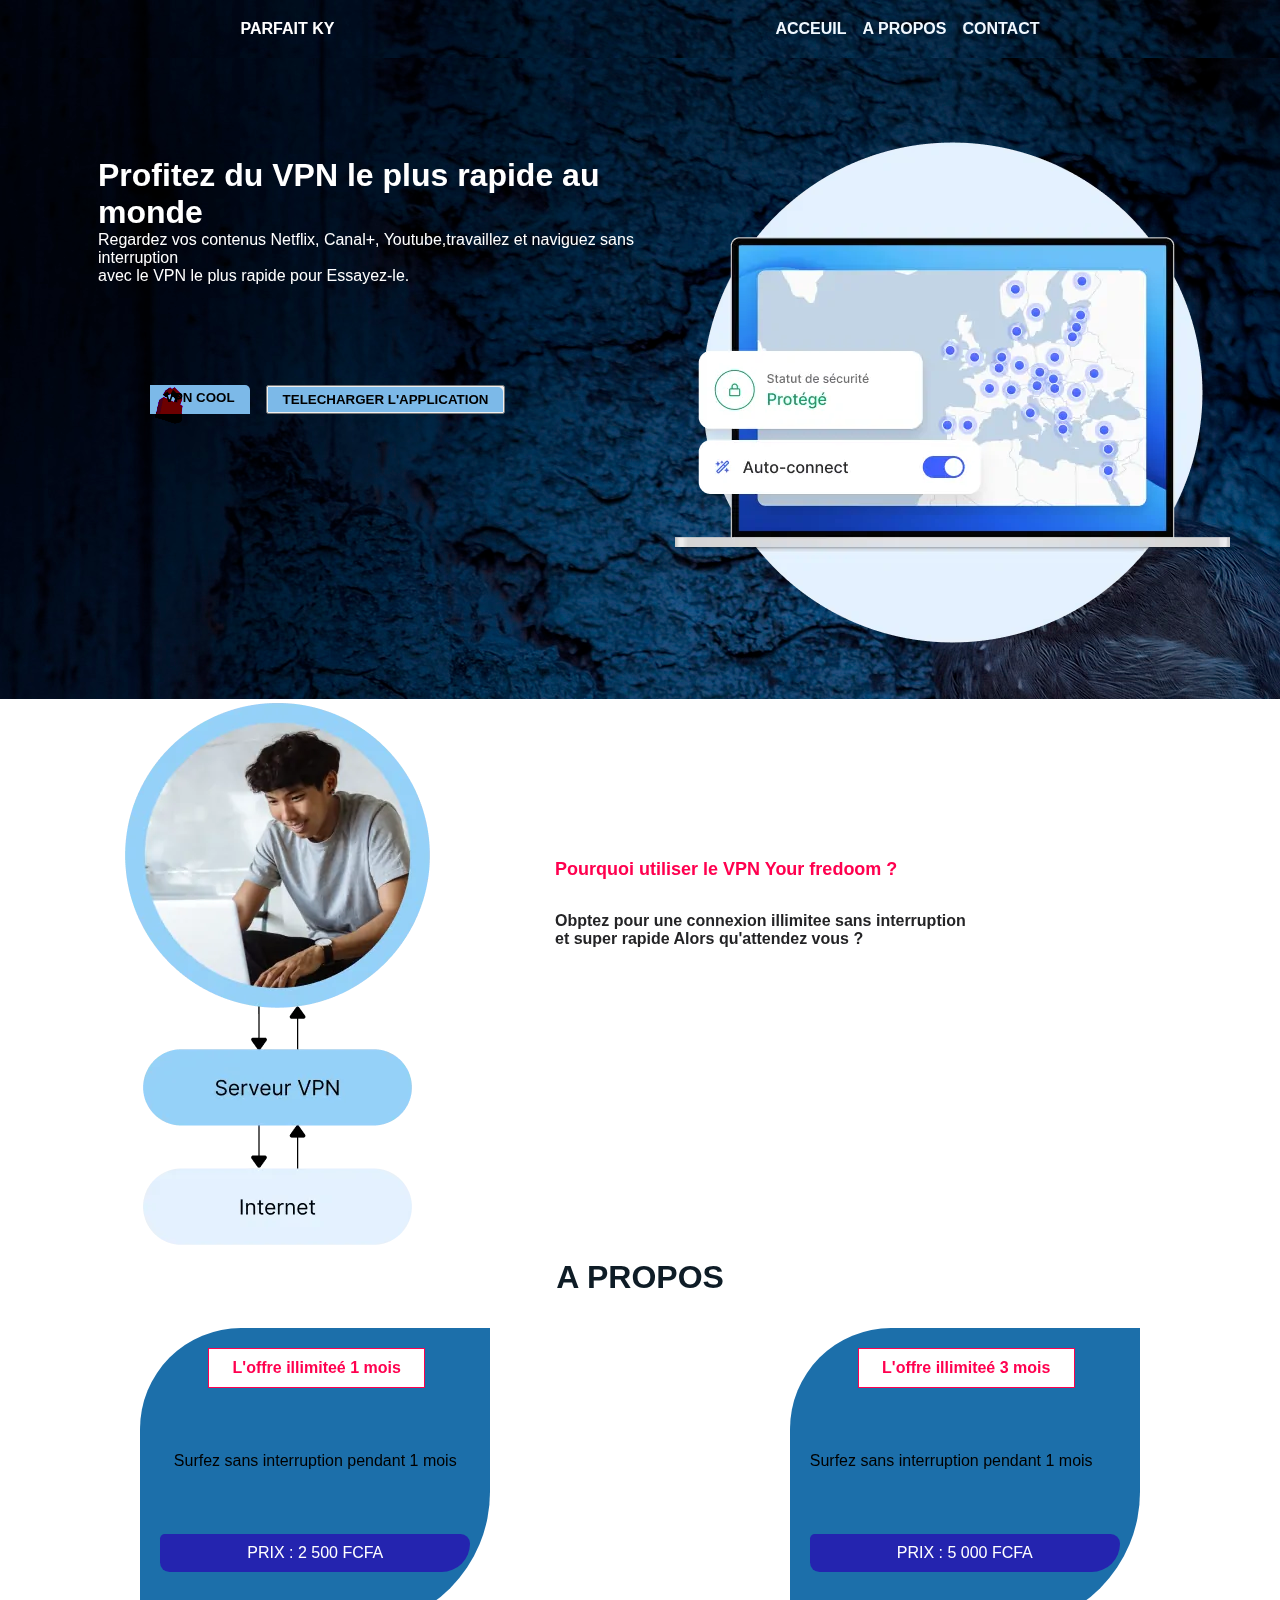
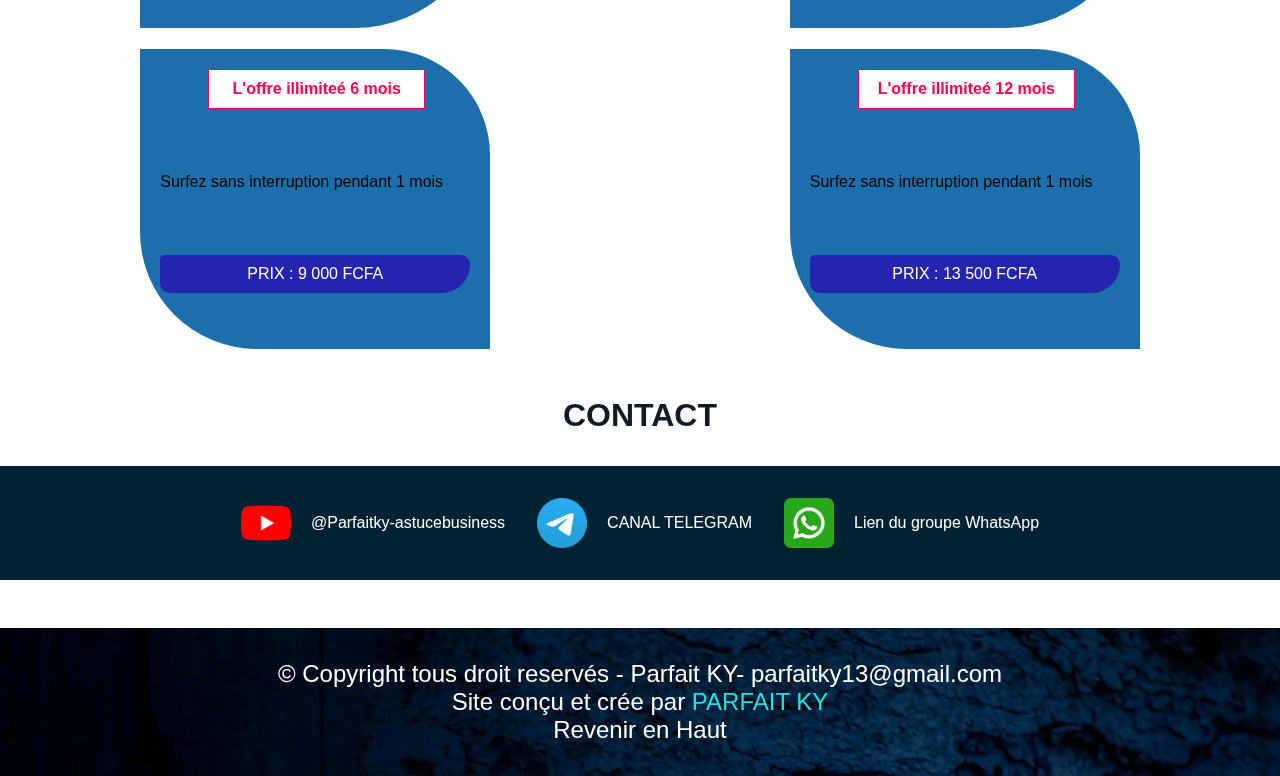
<file: index.html>
<!DOCTYPE html>
<html lang="fr">
  <head>
    <meta charset="UTF-8" />
    <link rel="stylesheet" href="style.css" />
    <meta
      aria-valuemax="viewport"
      content="width=device-width, initial-scale=1.0"
    />
    <title>Presentation de services</title>
  </head>
  <body>
    <a name="haut"></a>
    <header>
      <div>
        <h4 style="color: white">PARFAIT KY</h4>
      </div>
      <nav class="nav-bar">
        <ul>
          <li><a href="">Acceuil</a></li>
          <li><a name="A-propos">A propos</a></li>
          <li><a href="">Contact</a></li>
        </ul>
      </nav>
    </header>
    <main>
      
      <div class="main-container">
        <div class="main-container-header">
          <div class="main-container-header-title">
            <h1>Profitez du VPN le plus rapide au monde</h1>
            <p>
              Regardez vos contenus Netflix, Canal+, Youtube,travaillez et
              naviguez sans interruption <br />avec le VPN le plus rapide pour
              Essayez-le.
            </p>
          </div>

          <div class="main-container-body">
            <img src="Images/téléchargement.png" alt="" />
            <button class="main-container-button">VPN COOL</button>

            <button>
              <a href="#" class="main-container-button">
                TELECHARGER L'APPLICATION</a
              >
            </button>
          </div>
        </div>
        <div class="main-container-footer">
          <img
            src="Images/download-laptop-connection-fast-protected-md-fr.webp"
            alt=""
          />
        </div>
      </div>
    </main>
    <section>
      <div class="section-container">
        <div class="section-img">
          <img src="Images/man-laptop-vpn-infographic-fr.webp" alt="" />
        </div>
        <div class="section-header-title">
          <h2 class="section-header-title-h2">
            Pourquoi utiliser le VPN Your fredoom ?
          </h2>
          <p class="section-header-title-p">
            Obptez pour une connexion illimitee sans interruption <br />
            et super rapide Alors qu'attendez vous ?
          </p>
        </div>
      </div>
      
    </section>
    <article class="article-container">
      <h1 class="article-container-h1">
        <a href="#A-propos" style="color: #0e1c26">A PROPOS</a>
      </h1>
      <div class="article-container-body">
        <div class="article-container-div1">
          <h4 class="article-container-body-title">L'offre illimiteé 1 mois</h4>
          <p class="article-container-body-p">
            Surfez sans interruption pendant 1 mois
          </p>
          <div>
            <p class="article-container-body-price">PRIX : 2 500 FCFA</p>
          </div>
        </div>
        <div class="article-container-div2">
          <h4 class="article-container-body-title">L'offre illimiteé 3 mois</h4>
          <p>Surfez sans interruption pendant 1 mois</p>
          <div>
            <p class="article-container-body-price">PRIX : 5 000 FCFA</p>
          </div>
        </div>
        <div class="article-container-div3">
          <h4 class="article-container-body-title">L'offre illimiteé 6 mois</h4>
          <p>Surfez sans interruption pendant 1 mois</p>
          <div>
            <p class="article-container-body-price">PRIX : 9 000 FCFA</p>
          </div>
        </div>
        <div class="article-container-div4">
          <h4 class="article-container-body-title">
            L'offre illimiteé 12 mois
          </h4>
          <p>Surfez sans interruption pendant 1 mois</p>
          <div>
            <p class="article-container-body-price">PRIX : 13 500 FCFA</p>
          </div>
        </div>
      </div>
    </article>
    <section>
      <h1 style="color: #0e1c26; text-align: center; padding-bottom: 2rem">
        CONTACT
      </h1>
      <div class="section2-container">
        <div class="section2-container-logo1">
          <img src="Images/youtube.png" alt="" />
          <a
            href="www.youtube.com/@parfaitky-astucebusiness"
            style="color: white"
            >@Parfaitky-astucebusiness</a
          >
        </div>
        <div class="section2-container-logo2">
          <img src="Images/5968804.png" alt="" />
          <a href="https://t.me/+1cXWSN-q6KgzNDg0" style="color: white"
            >CANAL TELEGRAM</a
          >
        </div>
        <div class="section2-container-logo3">
          <img src="Images/whatsapp.png" alt="" />
          <a
            href="https://chat.whatsapp.com/Fpb5b9Q9lnC6ful9gA5hr4"
            style="color: white"
            >Lien du groupe WhatsApp</a
          >
        </div>
      </div>
    </section>
    <footer>
      <p>© Copyright tous droit reservés - Parfait KY- parfaitky13@gmail.com</p>
      <p>
        Site conçu et crée par
        <span style="color: rgb(32, 226, 226)">PARFAIT KY</span>
      </p>
      <a href="#haut" style="color: white;">Revenir en Haut</a>
    </footer>
  </body>
</html>
</file>
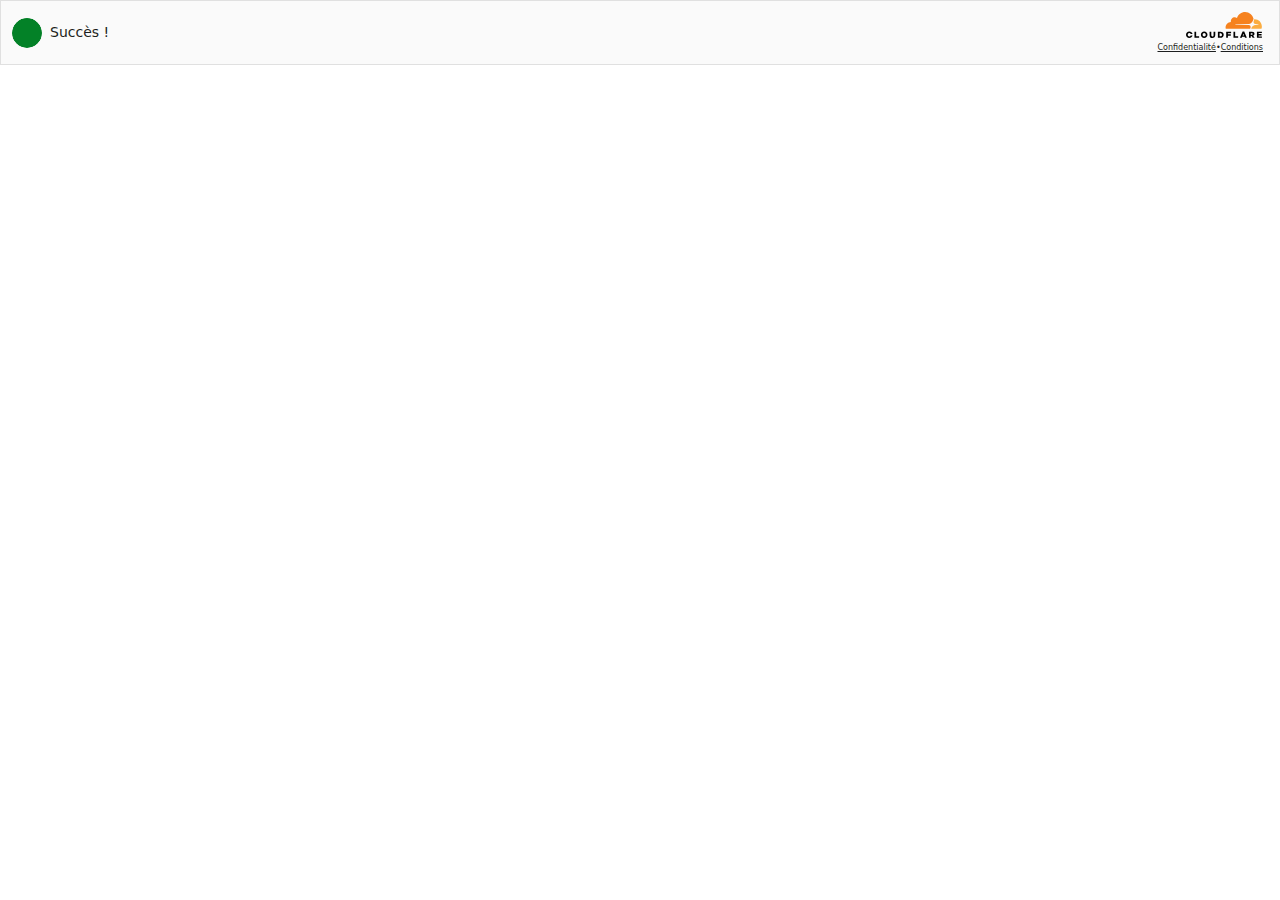
<file: Images/Image Recolor - Coolors_files/normal.html>
<!DOCTYPE html>
<!-- saved from url=(0135)https://challenges.cloudflare.com/cdn-cgi/challenge-platform/h/g/turnstile/if/ov2/av0/rcv0/0/i3sce/0x4AAAAAAAIVf3Y5hIm-FfxH/auto/normal -->
<html lang="en-US" class="lang-fr" dir="ltr"><head><meta http-equiv="Content-Type" content="text/html; charset=UTF-8">
    <meta http-equiv="X-UA-Compatible" content="IE=Edge,chrome=1">
    <meta name="robots" content="noindex, nofollow">
    <meta name="viewport" content="width=device-width, initial-scale=1, maximum-scale=1">
    <link rel="preload" href="https://challenges.cloudflare.com/cdn-cgi/challenge-platform/h/g/cmg/1/7sslgF4TZgtx6NuXZ4CYPLSM9iX24YCu1qAPZpcMOH0%3D" as="image">
    <title>Un instant…</title>
    <style>@keyframes rotate {
  100% {
    transform: rotate(360deg);
  }
}
@keyframes stroke {
  100% {
    stroke-dashoffset: 0;
  }
}
@keyframes scale {
  0%, 100% {
    transform: none;
  }
  50% {
    transform: scale3d(1, 1, 1);
  }
}
@keyframes fill {
  100% {
    transform: scale(1);
  }
}
@keyframes fillfail {
  100% {
    box-shadow: inset 0 0 0 30px #c44d0e;
  }
}
@keyframes fillfail-offlabel {
  100% {
    box-shadow: inset 0 0 0 30px #1d1f20;
  }
}
@keyframes fillfail-offlabel-dark {
  100% {
    box-shadow: inset 0 0 0 30px #fff;
  }
}
@keyframes scale-up-center {
  0% {
    transform: scale(0.01);
  }
  100% {
    transform: scale(1);
  }
}
@keyframes unspin {
  40% {
    stroke-width: 1px;
    stroke-linecap: square;
    stroke-dashoffset: 192;
  }
  100% {
    stroke-width: 0;
  }
}
html {
  margin: 0;
  padding: 0;
  width: 100%;
  height: 100%;
  overflow: hidden;
}

body {
  margin: 0;
  background-color: #fff;
  padding: 0;
  width: 100%;
  height: 100%;
  overflow: hidden;
  line-height: 17px;
  color: #1d1f20;
  font-family: -apple-system, system-ui, blinkmacsystemfont, "Segoe UI", roboto, oxygen, ubuntu, "Helvetica Neue", arial, sans-serif;
  font-size: 14px;
  font-weight: 400;
  -webkit-font-smoothing: antialiased;
  font-style: normal;
}

h1 {
  margin: 16px 0;
  text-align: center;
  line-height: 1.25;
  color: #1d1f20;
  font-size: 16px;
  font-weight: 700;
}

p {
  margin: 8px 0;
  text-align: center;
  font-size: 20px;
  font-weight: 400;
}

#content {
  display: flex;
  align-items: center;
  justify-content: space-between;
  border: 1px solid #e0e0e0;
  background-color: #fafafa;
  height: 63px;
  user-select: none;
}

#challenge-stage {
  display: flex;
}

#branding {
  display: flex;
  flex-direction: column;
  margin: 0 16px 0 0;
  text-align: right;
}

#spinner-icon {
  display: flex;
  margin-right: 8px;
  width: 30px;
  height: 30px;
  animation: rotate 5s linear infinite;
}

#fail-icon {
  display: flex;
  margin-right: 8px;
  border-radius: 50%;
  box-shadow: inset 0 0 0 #c44d0e;
  width: 30px;
  height: 30px;
  animation: fillfail 0.4s ease-in-out 0.4s forwards, scale 0.3s ease-in-out 0.9s both;
  stroke-width: 6px;
  stroke: #f8f8f8;
  stroke-miterlimit: 10;
}

#success-icon {
  display: flex;
  margin-right: 8px;
  border-radius: 50%;
  box-shadow: inset 0 0 0 #038127;
  width: 30px;
  height: 30px;
  animation: scale-up-center 0.6s cubic-bezier(0.55, 0.085, 0.68, 0.53) both;
  stroke-width: 6px;
  stroke: #f8f8f8;
  stroke-miterlimit: 10;
}
#success-icon .p1 {
  stroke-dasharray: 242;
  stroke-dashoffset: 242;
  box-shadow: inset 0 0 0 #038127;
  animation: stroke 0.4s cubic-bezier(0.65, 0, 0.45, 1) forwards;
  animation-delay: 0.5s;
}

.success-circle {
  stroke-dashoffset: 0;
  stroke-width: 2;
  stroke-miterlimit: 10;
  stroke: #038127;
  fill: #038127;
}

.theme-dark #success-icon {
  box-shadow: inset 0 0 0 #0aa937;
}
.theme-dark #success-icon .p1 {
  box-shadow: inset 0 0 0 #0aa937;
}
.theme-dark .success-circle {
  stroke: #0aa937;
  fill: #0aa937;
}
.theme-dark #challenge-error-text {
  color: #ffa299;
}
.theme-dark #challenge-error-text a {
  color: #bbb;
}
.theme-dark #challenge-error-text a:visited, .theme-dark #challenge-error-text a:link {
  color: #bbb;
}
.theme-dark #challenge-error-text a:hover, .theme-dark #challenge-error-text a:active, .theme-dark #challenge-error-text a:focus {
  color: #949494;
}
.theme-dark .ctp-checkbox-label .mark {
  border: 2px solid #dadada;
  background-color: #222;
}
.theme-dark .ctp-checkbox-label input:focus ~ .mark, .theme-dark .ctp-checkbox-label input:active ~ .mark {
  border: 2px solid #fbad41;
}
.theme-dark .ctp-checkbox-label input:checked ~ .mark {
  background-color: #6d6d6d;
}
.theme-dark .ctp-checkbox-label input:checked ~ .mark::after {
  border-color: #fbad41;
}
.theme-dark .offlabel #fail-icon {
  box-shadow: inset 0 0 0 #fff;
  animation: fillfail-offlabel-dark 0.4s ease-in-out 0.4s forwards, scale 0.3s ease-in-out 0.9s both;
}
.theme-dark h1 {
  color: #fff;
}
.theme-dark #challenge-error-title {
  color: #ffa299;
}
.theme-dark #challenge-error-title a {
  color: #bbb;
}
.theme-dark #challenge-error-title a:visited, .theme-dark #challenge-error-title a:link {
  color: #bbb;
}
.theme-dark #challenge-error-title a:hover, .theme-dark #challenge-error-title a:active, .theme-dark #challenge-error-title a:focus {
  color: #949494;
}
.theme-dark #terms {
  color: #bbb;
}
.theme-dark #terms a {
  color: #bbb;
}
.theme-dark #terms a:visited, .theme-dark #terms a:link {
  color: #bbb;
}
.theme-dark #terms a:hover, .theme-dark #terms a:active, .theme-dark #terms a:focus {
  color: #949494;
}
.theme-dark #content {
  border-color: #666;
  background-color: #222;
}
.theme-dark #qr {
  fill: rgb(243, 128, 32);
}
.theme-dark .logo-text {
  fill: #fff;
}
.theme-dark #fr-helper-link,
.theme-dark #fr-helper-loop-link {
  color: #bbb;
}
.theme-dark #fr-helper-link:visited, .theme-dark #fr-helper-link:link,
.theme-dark #fr-helper-loop-link:visited,
.theme-dark #fr-helper-loop-link:link {
  color: #bbb;
}
.theme-dark #fr-helper-link:active, .theme-dark #fr-helper-link:hover, .theme-dark #fr-helper-link:focus,
.theme-dark #fr-helper-loop-link:active,
.theme-dark #fr-helper-loop-link:hover,
.theme-dark #fr-helper-loop-link:focus {
  color: #949494;
}
.theme-dark #expired-refresh-link {
  color: #bbb;
}
.theme-dark #expired-refresh-link:visited, .theme-dark #expired-refresh-link:link {
  color: #bbb;
}
.theme-dark #expired-refresh-link:active, .theme-dark #expired-refresh-link:hover, .theme-dark #expired-refresh-link:focus {
  color: #949494;
}
.theme-dark .overlay {
  border-color: #ffa299;
  color: #ffa299;
}

#challenge-error {
  margin: 0 8px;
}

#challenge-error-text {
  text-align: center;
  line-height: 10px;
  color: #de1303;
  font-size: 9px;
}
#challenge-error-text a {
  color: #1d1f20;
}
#challenge-error-text a:visited, #challenge-error-text a:link {
  color: #1d1f20;
}
#challenge-error-text a:active, #challenge-error-text a:hover, #challenge-error-text a:focus {
  color: #166379;
}

#logo {
  margin-bottom: 1px;
  height: 26px;
}

.failure-circle {
  stroke-dasharray: 166;
  stroke-dashoffset: 166;
  stroke-width: 2;
  stroke-miterlimit: 10;
  stroke: #c44d0e;
  fill: none;
  animation: stroke 0.6s cubic-bezier(0.65, 0, 0.45, 1) forwards;
}

.failure-cross {
  transform-origin: 50% 50%;
  stroke-dasharray: 48;
  stroke-dashoffset: 48;
  animation: stroke 0.3s cubic-bezier(0.65, 0, 0.45, 1) 0.8s forwards;
}

.ctp-checkbox-container {
  display: flex;
  align-items: center;
  margin-left: 11px;
  cursor: pointer;
  text-align: left;
}

.ctp-checkbox-label {
  cursor: pointer;
  padding-left: 37px;
}
.ctp-checkbox-label input {
  position: absolute;
  top: 20px;
  left: 18px;
  opacity: 0;
  z-index: 9999;
  cursor: pointer;
  width: 24px;
  height: 24px;
}
.ctp-checkbox-label input:active ~ .mark {
  border: 2px solid #c44d0e;
}
.ctp-checkbox-label input:active ~ span.ctp-label {
  text-decoration: underline;
}
.ctp-checkbox-label input:focus ~ .mark {
  border: 2px solid #c44d0e;
}
.ctp-checkbox-label input:focus ~ span.ctp-label {
  text-decoration: underline;
}
.ctp-checkbox-label input:checked ~ .mark {
  transform: rotate(0deg) scale(1);
  opacity: 1;
  border-radius: 5px;
  background-color: white;
}
.ctp-checkbox-label input:checked ~ .mark::after {
  top: 3px;
  left: 8px;
  transform: rotate(45deg) scale(1);
  border: solid #c44d0e;
  border-width: 0 4px 4px 0;
  border-radius: 0;
  width: 6px;
  height: 12px;
}
.ctp-checkbox-label .mark {
  position: absolute;
  top: 20px;
  left: 18px;
  transition: all 0.1s ease-in;
  z-index: 9998;
  border: 2px solid #6d6d6d;
  border-radius: 3px;
  background: #fff;
  width: 24px;
  height: 24px;
  animation: scale-up-center 0.4s cubic-bezier(0.55, 0.085, 0.68, 0.53) both;
}
.ctp-checkbox-label .mark::after {
  position: absolute;
  border-radius: 5px;
  content: "";
}

.size-compact {
  font-size: 13px;
}
.size-compact .ctp-checkbox-label .mark {
  left: 15px;
}
.size-compact .ctp-checkbox-label input {
  left: 15px;
}
.size-compact #content {
  display: flex;
  flex-flow: column nowrap;
  align-content: center;
  align-items: center;
  justify-content: center;
  height: 118px;
}
.size-compact .link-spacer {
  margin-right: 3px;
  margin-left: 3px;
}
.size-compact .ctp-checkbox-container {
  text-align: left;
}
.size-compact #logo {
  margin-top: 5px;
  margin-bottom: 0;
  height: 22px;
}
.size-compact .cb-container {
  margin-top: 3px;
  margin-left: 0;
}
.size-compact #branding {
  display: flex;
  flex-flow: row-reverse wrap;
  align-content: center;
  align-items: center;
  justify-content: flex-start;
  margin: 5px 16px 0;
  padding-right: 0;
  text-align: right;
}
.size-compact #terms {
  text-align: right;
}
.size-compact #qr {
  text-align: center;
}
.size-compact #challenge-error-title {
  margin-top: 3px;
  width: auto;
}
.size-compact #fail {
  display: flex;
  flex-flow: row nowrap;
  align-content: center;
  align-items: center;
  justify-content: space-evenly;
  visibility: visible;
  line-height: 13px;
  font-size: 11px;
}
.size-compact #fail-icon {
  margin-right: 4px;
  width: 25px;
  height: 25px;
}
.size-compact #expired {
  margin-top: 9px;
  margin-left: 11px;
}
.size-compact #challenge-error {
  margin: 0 2px;
}

.ctp-label {
  display: flex;
  flex-flow: row-reverse nowrap;
  align-content: center;
  align-items: center;
  justify-content: flex-end;
  padding-left: 2px;
}

.rtl .ctp-label {
  padding-right: 2px;
  padding-left: 0;
}
.rtl #success-icon {
  left: 255px;
  margin-left: 8px;
}
.rtl #fail-icon {
  left: 255px;
  margin-left: 8px;
}
.rtl #spinner-icon {
  left: 255px;
  margin-left: 8px;
}
.rtl #expired-icon {
  left: 255px;
  margin-left: 8px;
}
.rtl #branding {
  margin: 0 0 0 16px;
  padding-right: 0;
  padding-left: 0;
  width: 90px;
  text-align: center;
}
.rtl .size-compact #branding {
  padding-right: 0;
  padding-left: 0;
  text-align: center;
}
.rtl .size-compact #terms {
  text-align: center;
}
.rtl .size-compact #cf-stage {
  padding-right: 48px;
}
.rtl .size-compact #success-icon {
  left: 86px;
}
.rtl .size-compact #fail-icon {
  left: 86px;
}
.rtl .size-compact #spinner-icon {
  left: 86px;
}
.rtl .size-compact #expired-icon {
  left: 86px;
}
.rtl .size-compact #expired {
  margin-top: 0;
  margin-left: 0;
}
.rtl .ctp-checkbox-label {
  padding-right: 37px;
  padding-left: 0;
  text-align: right;
}
.rtl .ctp-checkbox-label input {
  right: 18px;
}
.rtl .ctp-checkbox-label input:checked ~ .mark::after {
  right: 8px;
}
.rtl .ctp-checkbox-label .mark {
  right: 18px;
}
.rtl .ctp-checkbox-container {
  margin-right: 11px;
  margin-left: 0;
  text-align: right;
}
.rtl .cb-container {
  margin-left: 0;
}

#terms {
  display: flex;
  justify-content: space-evenly;
  line-height: 10px;
  color: #1d1f20;
  font-size: 8px;
  font-style: normal;
}
#terms a {
  text-decoration: underline;
  line-height: 10px;
  color: #1d1f20;
  font-size: 8px;
  font-weight: 400;
  font-style: normal;
}
#terms a:link, #terms a:visited {
  text-decoration: underline;
  line-height: 10px;
  color: #1d1f20;
  font-size: 8px;
  font-weight: 400;
  font-style: normal;
}
#terms a:hover, #terms a:focus, #terms a:active {
  text-decoration: underline;
  color: #166379;
}

#challenge-error-title {
  position: absolute;
  top: 0;
  margin: 5px 0;
  width: 200px;
  height: 55px;
  color: #de1303;
  font-size: 11px;
}
#challenge-error-title a {
  color: #1d1f20;
}
#challenge-error-title a:hover, #challenge-error-title a:focus, #challenge-error-title a:active {
  text-decoration: underline;
  color: #166379;
}
#challenge-error-title a:link, #challenge-error-title a:visited {
  color: #1d1f20;
}
#challenge-error-title .icon-wrapper {
  display: none;
}

.unspun .circle {
  animation: unspin 0.7s cubic-bezier(0.65, 0, 0.45, 1) forwards;
}

.circle {
  stroke-width: 3px;
  stroke-linecap: round;
  stroke: #038127;
  stroke-dasharray: 0, 100, 0;
  stroke-dashoffset: 200;
  stroke-miterlimit: 1;
  stroke-linejoin: round;
}

.main-wrapper {
  border-spacing: 0;
}

.p1 {
  fill: none;
  stroke: #fff;
}

.expired-p1 {
  fill: none;
  stroke: #fff;
}

.offlabel .circle {
  stroke: #1d1f20;
}
.offlabel .success-circle {
  stroke: #1d1f20;
  fill: #1d1f20;
}
.offlabel .failure-circle {
  stroke: #1d1f20;
}
.offlabel #fail-icon {
  box-shadow: inset 0 0 0 #1d1f20;
  animation: fillfail-offlabel 0.4s ease-in-out 0.4s forwards, scale 0.3s ease-in-out 0.9s both;
}

.theme-dark.offlabel .circle {
  stroke: #fff;
}
.theme-dark.offlabel .success-circle {
  stroke: #fff;
  fill: #fff;
}
.theme-dark.offlabel .p1 {
  stroke: #000;
}
.theme-dark.offlabel .expired-p1 {
  stroke: #000;
}
.theme-dark.offlabel .failure-circle {
  stroke: #fff;
}
.theme-dark.offlabel .expired-circle {
  fill: #fff;
  stroke: #fff;
}

.expired-circle {
  stroke-width: 3px;
  stroke-linecap: round;
  stroke: #6d6d6d;
  fill: #6d6d6d;
  stroke-linejoin: round;
}

#expired-icon {
  display: flex;
  margin-right: 8px;
  box-shadow: inset 0 0 0 #6d6d6d;
  width: 30px;
  height: 30px;
  animation: scale 0.3s ease-in-out 0.9s both;
  stroke-width: 6px;
  stroke: #f8f8f8;
  stroke-miterlimit: 10;
}

.cb-container {
  display: flex;
  align-items: center;
  margin-left: 11px;
}

.logo-text {
  fill: #000;
}

#qr {
  fill: #1d1f20;
}
#qr svg {
  width: 40px;
  height: 40px;
}

body.theme-dark {
  background-color: #222;
  color: #fff;
}

#fr-helper-link,
#fr-helper-loop-link {
  display: block;
  color: #1d1f20;
}
#fr-helper-link:link, #fr-helper-link:visited,
#fr-helper-loop-link:link,
#fr-helper-loop-link:visited {
  display: block;
  color: #1d1f20;
}
#fr-helper-link:active, #fr-helper-link:hover, #fr-helper-link:focus,
#fr-helper-loop-link:active,
#fr-helper-loop-link:hover,
#fr-helper-loop-link:focus {
  color: #166379;
}

#expired-refresh-link {
  display: block;
  color: #1d1f20;
}
#expired-refresh-link:link, #expired-refresh-link:visited {
  display: block;
  color: #1d1f20;
}
#expired-refresh-link:active, #expired-refresh-link:hover, #expired-refresh-link:focus {
  color: #166379;
}

html.rtl {
  direction: rtl;
}

.lang-de #branding {
  display: flex;
  flex-direction: column;
  margin: 0 16px 0 0;
  padding-top: 5px;
  text-align: right;
}
.lang-de .size-compact #branding {
  display: flex;
  flex-flow: column nowrap;
  align-content: flex-end;
  align-items: flex-end;
  justify-content: flex-start;
  margin: 0;
  margin-top: 6px;
  margin-left: 16px;
  text-align: right;
}
.lang-de .size-compact .ctp-label {
  font-size: 10px;
}
.lang-de .size-compact #challenge-error-text {
  line-height: 10px;
  font-size: 9px;
}
.lang-de #terms {
  display: flex;
  flex-flow: column nowrap;
  justify-content: flex-end;
  line-height: 10px;
  font-style: normal;
}
.lang-de #terms .link-spacer {
  display: none;
}
.lang-de #challenge-error {
  margin: 8px 4px;
}

.lang-ja #branding {
  display: flex;
  flex-direction: column;
  margin: 0 16px 0 0;
  padding-top: 5px;
  text-align: right;
}
.lang-ja #terms {
  display: flex;
  flex-flow: column nowrap;
  justify-content: flex-end;
  line-height: 10px;
  font-style: normal;
}
.lang-ja #terms .link-spacer {
  display: none;
}
.lang-ja .ctp-label {
  font-size: 11px;
}
.lang-ja .size-compact #challenge-error-text {
  line-height: 10px;
}

.lang-ru #branding {
  display: flex;
  flex-direction: column;
  margin: 0 16px 0 0;
  padding-top: 5px;
  text-align: right;
}
.lang-ru .size-compact #branding {
  display: flex;
  flex-flow: column nowrap;
  align-content: flex-end;
  align-items: flex-end;
  justify-content: flex-start;
  margin: 0;
  margin-top: 6px;
  margin-left: 16px;
  text-align: right;
}
.lang-ru .size-compact #verifying-text {
  font-size: 10px;
}
.lang-ru .size-compact .ctp-label {
  margin-left: 6px;
  font-size: 10px;
}
.lang-ru .size-compact .ctp-checkbox-label .mark {
  left: 11px;
}
.lang-ru .size-compact .ctp-checkbox-label input {
  left: 11px;
}
.lang-ru .size-compact #challenge-error-text {
  line-height: 10px;
  font-size: 8px;
}
.lang-ru #terms {
  display: flex;
  flex-flow: column nowrap;
  justify-content: flex-end;
  line-height: 10px;
  font-style: normal;
}
.lang-ru #terms .link-spacer {
  display: none;
}
.lang-ru #challenge-error {
  margin: 8px 4px;
}

.overlay {
  position: absolute;
  top: 5px;
  left: 5px;
  opacity: 0.9;
  z-index: 2147483647;
  border: 1px solid #de1303;
  background-color: white;
  padding: 2px;
  height: auto;
  line-height: 8px;
  color: #de1303;
  font-family: consolas, "Liberation Mono", courier, monospace;
  font-size: 8px;
}

.lang-it .size-compact #challenge-error-text {
  line-height: 10px;
  font-size: 9px;
}

.lang-id .size-compact #challenge-error-text {
  line-height: 10px;
}

@media (prefers-color-scheme: dark) {
  body.theme-auto {
    background-color: #222;
    color: #fff;
  }
  .theme-auto h1 {
    color: #fff;
  }
  .theme-auto #challenge-error-title {
    color: #ffa299;
  }
  .theme-auto #challenge-error-title a {
    color: #bbb;
  }
  .theme-auto #challenge-error-title a:visited, .theme-auto #challenge-error-title a:link {
    color: #bbb;
  }
  .theme-auto #challenge-error-title a:hover, .theme-auto #challenge-error-title a:focus, .theme-auto #challenge-error-title a:active {
    color: #949494;
  }
  .theme-auto #challenge-error-text {
    color: #ffa299;
  }
  .theme-auto #challenge-error-text a {
    color: #bbb;
  }
  .theme-auto #challenge-error-text a:visited, .theme-auto #challenge-error-text a:link {
    color: #bbb;
  }
  .theme-auto #challenge-error-text a:hover, .theme-auto #challenge-error-text a:focus, .theme-auto #challenge-error-text a:active {
    color: #949494;
  }
  .theme-auto #terms {
    color: #bbb;
  }
  .theme-auto #terms a {
    color: #bbb;
  }
  .theme-auto #terms a:visited, .theme-auto #terms a:link {
    color: #bbb;
  }
  .theme-auto #terms a:hover, .theme-auto #terms a:focus, .theme-auto #terms a:active {
    color: #949494;
  }
  .theme-auto #temrs a:active {
    color: #949494;
  }
  .theme-auto #content {
    border-color: #666;
    background-color: #222;
  }
  .theme-auto #qr {
    fill: rgb(243, 128, 32);
  }
  .theme-auto .logo-text {
    fill: #fff;
  }
  .theme-auto .ctp-checkbox-label input:checked ~ .mark {
    background-color: #6d6d6d;
  }
  .theme-auto .ctp-checkbox-label input:checked ~ .mark::after {
    border-color: #fbad41;
  }
  .theme-auto .ctp-checkbox-label input:active ~ .mark {
    border: 2px solid #fbad41;
  }
  .theme-auto .ctp-checkbox-label input:focus ~ .mark {
    border: 2px solid #fbad41;
  }
  .theme-auto .ctp-checkbox-label .mark {
    border: 2px solid #dadada;
    background-color: #222;
  }
  .theme-auto #success-icon {
    box-shadow: inset 0 0 0 #0aa937;
  }
  .theme-auto #success-icon .p1 {
    box-shadow: inset 0 0 0 #0aa937;
  }
  .theme-auto .success-circle {
    stroke: #0aa937;
    fill: #0aa937;
  }
  .theme-auto #fr-helper-link,
  .theme-auto #fr-helper-loop-link {
    color: #bbb;
  }
  .theme-auto #fr-helper-link:visited, .theme-auto #fr-helper-link:link,
  .theme-auto #fr-helper-loop-link:visited,
  .theme-auto #fr-helper-loop-link:link {
    color: #bbb;
  }
  .theme-auto #fr-helper-link:hover, .theme-auto #fr-helper-link:focus, .theme-auto #fr-helper-link:active,
  .theme-auto #fr-helper-loop-link:hover,
  .theme-auto #fr-helper-loop-link:focus,
  .theme-auto #fr-helper-loop-link:active {
    color: #949494;
  }
  .theme-auto #expired-refresh-link {
    color: #bbb;
  }
  .theme-auto #expired-refresh-link:visited, .theme-auto #expired-refresh-link:link {
    color: #bbb;
  }
  .theme-auto #expired-refresh-link:hover, .theme-auto #expired-refresh-link:focus, .theme-auto #expired-refresh-link:active {
    color: #949494;
  }
  .theme-auto .overlay {
    border-color: #ffa299;
    color: #ffa299;
  }
}
/*# sourceMappingURL=[data-uri] */</style>
    
    <script>
        (function(){
            window._cf_chl_opt={
                cvId: '2',
                cZone: 'challenges.cloudflare.com',
                cTplV: 4,
                chlApivId: '0',
                chlApiWidgetId: 'i3sce',
                chlApiSitekey: '0x4AAAAAAAIVf3Y5hIm-FfxH',
                chlApiMode: 'invisible',
                chlApiSize: 'normal',
                chlApiRcV: '1/_IqxIqM2fiXrP1D',
                chlTimeoutMs: 72000,
                cK: "visitor-time",
                cType: 'chl_api_inv',
                cNounce: '38892',
                cRay: '82ea566bee136427',
                cHash: 'f8aa24546d445fb',
                cFPWv: 'g',
                cLt: 'n',
                cRq: {
                    ru: 'aHR0cDovL2NoYWxsZW5nZXMuY2xvdWRmbGFyZS5jb20vY2RuLWNnaS9jaGFsbGVuZ2UtcGxhdGZvcm0vaC9nL3R1cm5zdGlsZS9pZi9vdjIvYXYwL3JjdjAvMC9pM3NjZS8weDRBQUFBQUFBSVZmM1k1aEltLUZmeEgvYXV0by9ub3JtYWw=',
                    ra: 'TW96aWxsYS81LjAgKFdpbmRvd3MgTlQgMTAuMDsgV2luNjQ7IHg2NCkgQXBwbGVXZWJLaXQvNTM3LjM2IChLSFRNTCwgbGlrZSBHZWNrbykgQ2hyb21lLzExOS4wLjAuMCBTYWZhcmkvNTM3LjM2IEVkZy8xMTkuMC4wLjA=',
                    rm: 'R0VU',
                    d: 'l1xHnx4SshS3wlgysiCI6+qT7ZcbK9jrKP1x9mfSNK2NxU8Tl++BZFEkR1iPVfLkjFRuw9jH/V8gkm1aznU07pvmMMm01JhnAeDIW9RL/Z7CYMaw/T/+t6ftQ+At8aMjRrJ/Hi03ZgvMisgLfCVnk1O036wThqHAu+5QbbfuWfzAYPlm6VwQgrxAnaMS9gOm+8RzaTgDuqDNaUdpTHk9INJVNzIOi9bUcvMSluJhaYXpYdI7eDFk2rsvvyndTrPTZURRXjf1+hnmMyoyBkQudPJwNbMQj4YOvRV7Kf5Ksw4a5V3wW+4L/8lmJmrqK+Q2z9+/J8X0qFRKseAU3LLsLUJTw40UmLzLiMksksnic9RszN4FLiqT7yQfpKFOw0ADhxAdH+jwprmeS3xdrOMoLUkmKQrpljr4/Y0kmkRT3cM7CgWHySnfYjZf9vfBPUeA+eAEePCPB/a8wgoeUNWcGxpUbzUt/8K6T9k5LJiK4o/kxBnNxeIpiJ4hw3dz48ORkjs5egjLANTLLN4bQm62qjKLbRbB0Fi8p8GbjU4SCZgvuvdoQ6RCCfQMZ3/VGRiolzZIgO3JKhk8AK1D6/XmAXP+/2zLDShnLls+NdsmRjggZSFekG8e9fHKShs7Lh6JP3w4ULdmrsb7vWdMqBPiQgXyabpS+pEUuMTKX1L/Nxs=',
                    t: 'MTcwMTQyMzMwMC40NzE=',
                    m: 'dxZJeYB7cW/TauFC0PRYgiPUQP7Q59uXxj1wp5p1ag0=',
                    i1: '9lUgWVlfrXsJgE4MT1bumg==',
                    i2: 'NCyP+/7j3rqfPD05Qh4UZA==',
                    uh: '7sslgF4TZgtx6NuXZ4CYPLSM9iX24YCu1qAPZpcMOH0=',
                    hh: 'WCiLdNo2uN2aXsfJJhG2HFkP3bOo0fw8tsFAppLisvs=',
                    zh: '9D+zbxCfwBPyr1pF5Wb5E9kRItcGU2xCgzO1zGTKToQ=',
                }
            };
            var handler = function(event) {
                var e = event.data;
                if (e.source && e.source === 'cloudflare-challenge' && e.event === 'meow' && e.widgetId === window._cf_chl_opt.chlApiWidgetId) {
                    if(window['parent']){
                        window['parent'].postMessage({
                            source: 'cloudflare-challenge',
                            widgetId: window._cf_chl_opt.chlApiWidgetId,
                            event: 'food',
                            seq: e.seq,
                        }, "*");
                    }
                }
            }
            if (window.addEventListener) {
                window.addEventListener('message', handler);
            } else {
                window.attachEvent('onmessage', handler);
            }
        }());
    </script>
    <script src="./v1"></script>
</head>
<body class="theme-auto size-normal">
<div class="main-wrapper">
    <noscript>
        <h1 style="color:#bd2426;">Please turn JavaScript on and reload the page.</h1>
    </noscript>
    <div id="content" style="display: flex;" aria-live="polite" aria-atomic="true">
        <div id="challenge-stage" style="display:none;"></div>
        <div id="verifying" class="cb-container" style="display: none; visibility: hidden;">
            <svg id="spinner-icon" viewBox="0 0 30 30" fill="none" xmlns="http://www.w3.org/2000/svg" aria-hidden="true" class="unspun">
                <line x1="15" x2="15" y1="1.5" y2="5.5" class="circle"></line>
                <line x1="24.5459" x2="24.5459" y1="5.45405" y2="10.45405" transform="rotate(45 24.5459 5.45405)" class="circle"></line>
                <line x1="28.5" x2="28.5" y1="15" y2="20" transform="rotate(90 28.5 15)" class="circle"></line>
                <line x1="24.5459" x2="24.5459" y1="24.546" y2="29.546" transform="rotate(135 24.5459 24.546)" class="circle"></line>
                <line x1="15" x2="15" y1="28.5" y2="33.5" transform="rotate(180 15 28.5)" class="circle"></line>
                <line x1="5.4541" x2="5.4541" y1="24.5459" y2="29.5459" transform="rotate(-135 5.4541 24.5459)" class="circle"></line>
                <line x1="1.5" x2="1.5" y1="15" y2="20" transform="rotate(-90 1.5 15)" class="circle"></line>
                <line x1="5.45408" x2="5.45408" y1="5.45404" y2="10.45404" transform="rotate(-45 5.45408 5.45404)" class="circle"></line>
            </svg>
            <div id="verifying-msg">
                <span id="verifying-text">Vérification…</span>
                
            </div>
        </div>
        <div id="success" class="cb-container" style="display: flex; visibility: visible;" role="alert">
            <svg id="success-icon" xmlns="http://www.w3.org/2000/svg" viewBox="0 0 52 52" aria-hidden="true">
                <circle class="success-circle" cx="26" cy="26" r="25"></circle>
                <path class="p1" d="m13,26l9.37,9l17.63,-18"></path>
            </svg>
            <span id="success-text">Succès !</span>
        </div>
        <div id="fail" class="cb-container" style="display:none" role="alert">
            <svg id="fail-icon" xmlns="http://www.w3.org/2000/svg" viewBox="0 0 52 52" aria-hidden="true">
                <circle class="failure-circle" cx="26" cy="26" r="25" fill="none"></circle>
                <path class="failure-cross" fill="none" d="M14.1 27.2 l24.124.2"></path>
            </svg>
            <div id="failure-msg">
                <span id="fail-text">Échec</span>
                <br><span id="fr-helper"><a href="https://challenges.cloudflare.com/cdn-cgi/challenge-platform/h/g/turnstile/if/ov2/av0/rcv0/0/i3sce/0x4AAAAAAAIVf3Y5hIm-FfxH/auto/normal#refresh" id="fr-helper-link">Having trouble?</a></span>
            </div>
        </div>
        <div id="expired" class="cb-container" style="display:none" role="alert">
            <svg id="expired-icon" xmlns="http://www.w3.org/2000/svg" viewBox="0 0 52 52" aria-hidden="true">
                <circle class="expired-circle" cx="26" cy="26" r="25"></circle>
                <path class="expired-p1" d="m13,32l15,0l0,-23"></path>
            </svg>
            <div id="expiry-msg">
                <span id="expired-text">Expiré</span><a href="https://challenges.cloudflare.com/cdn-cgi/challenge-platform/h/g/turnstile/if/ov2/av0/rcv0/0/i3sce/0x4AAAAAAAIVf3Y5hIm-FfxH/auto/normal#refresh" id="expired-refresh-link">Actualiser</a>
            </div>
        </div>
        <div id="challenge-error" class="cb-container" style="display:none" role="alert">
            <span id="challenge-error-text"></span>
        </div>
        <div id="branding">
            <a class="cf-link" target="_blank" href="https://www.cloudflare.com/products/turnstile/?utm_source=turnstile&amp;utm_campaign=widget" rel="noopener noreferrer">
                <svg role="img" aria-label="Cloudflare" id="logo" viewBox="0 0 74 25" fill="none" xmlns="http://www.w3.org/2000/svg">
                    <path d="M61.8848 15.7841L62.0632 15.1578C62.2758 14.4126 62.1967 13.7239 61.8401 13.2178C61.5118 12.7517 60.9649 12.4773 60.3007 12.4453L47.7201 12.2836C47.6811 12.2829 47.6428 12.2728 47.6083 12.2542C47.5738 12.2356 47.5442 12.209 47.5217 12.1766C47.4996 12.1431 47.4856 12.1049 47.4807 12.0649C47.4758 12.025 47.4801 11.9844 47.4933 11.9465C47.5149 11.8839 47.5541 11.8291 47.6061 11.7888C47.658 11.7486 47.7204 11.7247 47.7856 11.72L60.4827 11.5566C61.9889 11.4864 63.6196 10.2462 64.1905 8.73372L64.9146 6.81361C64.9443 6.73242 64.951 6.64444 64.9341 6.55957C64.112 2.80652 60.8115 0 56.8652 0C53.2293 0 50.1421 2.38158 49.0347 5.69186C48.2864 5.12186 47.3535 4.85982 46.4228 4.95823C44.6785 5.13401 43.276 6.55928 43.1034 8.32979C43.059 8.77189 43.0915 9.21845 43.1992 9.64918C40.3497 9.73347 38.0645 12.1027 38.0645 15.0151C38.0649 15.2751 38.0838 15.5347 38.1212 15.7919C38.1294 15.8513 38.1584 15.9057 38.2029 15.9452C38.2474 15.9847 38.3044 16.0067 38.3635 16.0071L61.5894 16.0099C61.5916 16.0101 61.5938 16.0101 61.596 16.0099C61.6616 16.0088 61.7252 15.9862 61.7772 15.9455C61.8293 15.9049 61.867 15.8483 61.8848 15.7841Z" fill="#F6821F"></path>
                    <path d="M66.0758 6.95285C65.9592 6.95285 65.843 6.95582 65.7274 6.96177C65.7087 6.96312 65.6904 6.96719 65.6729 6.97385C65.6426 6.98437 65.6152 7.00219 65.5931 7.02579C65.5711 7.04939 65.555 7.07806 65.5462 7.10936L65.0515 8.84333C64.8389 9.58847 64.918 10.2766 65.2749 10.7827C65.6029 11.2494 66.1498 11.5233 66.814 11.5552L69.4959 11.7186C69.5336 11.7199 69.5705 11.73 69.6037 11.7483C69.6369 11.7666 69.6654 11.7925 69.687 11.8239C69.7092 11.8576 69.7234 11.896 69.7283 11.9363C69.7332 11.9765 69.7288 12.0173 69.7153 12.0555C69.6937 12.118 69.6546 12.1727 69.6028 12.2129C69.5509 12.2531 69.4887 12.2771 69.4236 12.2819L66.6371 12.4453C65.1241 12.5161 63.4937 13.7558 62.9233 15.2682L62.722 15.8022C62.7136 15.8245 62.7105 15.8486 62.713 15.8724C62.7155 15.8961 62.7236 15.9189 62.7365 15.9389C62.7495 15.9589 62.7669 15.9755 62.7874 15.9873C62.8079 15.9991 62.8309 16.0058 62.8544 16.0068C62.8569 16.0068 62.8592 16.0068 62.8618 16.0068H72.4502C72.506 16.0073 72.5604 15.9893 72.6051 15.9554C72.6498 15.9216 72.6823 15.8739 72.6977 15.8195C72.8677 15.2043 72.9535 14.5684 72.9529 13.9296C72.9517 10.0767 69.8732 6.95285 66.0758 6.95285Z" fill="#FBAD41"></path>
                    <path class="logo-text" d="M8.11963 18.8904H9.75541V23.4254H12.6139V24.8798H8.11963V18.8904Z"></path>
                    <path class="logo-text" d="M14.3081 21.9023V21.8853C14.3081 20.1655 15.674 18.7704 17.4952 18.7704C19.3164 18.7704 20.6653 20.1482 20.6653 21.8681V21.8853C20.6653 23.6052 19.2991 24.9994 17.4785 24.9994C15.6578 24.9994 14.3081 23.6222 14.3081 21.9023ZM18.9958 21.9023V21.8853C18.9958 21.0222 18.3806 20.2679 17.4785 20.2679C16.5846 20.2679 15.9858 21.0038 15.9858 21.8681V21.8853C15.9858 22.7484 16.6013 23.5025 17.4952 23.5025C18.3973 23.5025 18.9958 22.7666 18.9958 21.9023Z"></path>
                    <path class="logo-text" d="M22.6674 22.253V18.8901H24.3284V22.2191C24.3284 23.0822 24.7584 23.4939 25.4159 23.4939C26.0733 23.4939 26.5034 23.1003 26.5034 22.2617V18.8901H28.1647V22.2093C28.1647 24.1432 27.0772 24.9899 25.3991 24.9899C23.7211 24.9899 22.6674 24.1268 22.6674 22.2522"></path>
                    <path class="logo-text" d="M30.668 18.8907H32.9445C35.0526 18.8907 36.275 20.1226 36.275 21.8508V21.8684C36.275 23.5963 35.0355 24.88 32.911 24.88H30.668V18.8907ZM32.97 23.4076C33.9483 23.4076 34.597 22.8609 34.597 21.8928V21.8759C34.597 20.9178 33.9483 20.3614 32.97 20.3614H32.3038V23.4082L32.97 23.4076Z"></path>
                    <path class="logo-text" d="M38.6525 18.8904H43.3738V20.3453H40.2883V21.3632H43.079V22.7407H40.2883V24.8798H38.6525V18.8904Z"></path>
                    <path class="logo-text" d="M45.65 18.8904H47.2858V23.4254H50.1443V24.8798H45.65V18.8904Z"></path>
                    <path class="logo-text" d="M54.4187 18.8475H55.9949L58.5079 24.8797H56.7541L56.3238 23.8101H54.047L53.6257 24.8797H51.9058L54.4187 18.8475ZM55.8518 22.5183L55.1941 20.8154L54.5278 22.5183H55.8518Z"></path>
                    <path class="logo-text" d="M60.6149 18.8901H63.4056C64.3083 18.8901 64.9317 19.13 65.328 19.5406C65.6742 19.883 65.8511 20.3462 65.8511 20.9357V20.9526C65.8511 21.8678 65.3691 22.4754 64.6369 22.7919L66.045 24.88H64.1558L62.9671 23.0658H62.2507V24.88H60.6149V18.8901ZM63.3299 21.7654C63.8864 21.7654 64.2071 21.4915 64.2071 21.0551V21.0381C64.2071 20.5674 63.8697 20.328 63.3211 20.328H62.2507V21.7665L63.3299 21.7654Z"></path>
                    <path class="logo-text" d="M68.2112 18.8904H72.9578V20.3024H69.8302V21.209H72.6632V22.5183H69.8302V23.4683H73V24.8798H68.2112V18.8904Z"></path>
                    <path class="logo-text" d="M4.53824 22.6043C4.30918 23.13 3.82723 23.5022 3.18681 23.5022C2.29265 23.5022 1.67746 22.7493 1.67746 21.8851V21.8678C1.67746 21.0047 2.27593 20.2676 3.1698 20.2676C3.84367 20.2676 4.35681 20.6882 4.5734 21.2605H6.29764C6.02151 19.8349 4.78716 18.7707 3.18681 18.7707C1.36533 18.7707 0 20.1666 0 21.8851V21.9021C0 23.6219 1.3486 25 3.1698 25C4.72762 25 5.94525 23.9764 6.26645 22.6046L4.53824 22.6043Z"></path>
                </svg>
            </a>
            <div id="terms">
                <a id="privacy-link" target="_blank" rel="noopener noreferrer" href="https://www.cloudflare.com/fr-fr/privacypolicy/">Confidentialité</a><span class="link-spacer"> • </span><a id="terms-link" target="_blank" rel="noopener noreferrer" href="https://www.cloudflare.com/fr-fr/website-terms/">Conditions</a>
            </div>
        </div>
    </div>
</div>

</body></html>
</file>
<file: style.css>
* {
  margin: 0;
  padding: 0;
  box-sizing: border-box;
  list-style-type: none;
  text-decoration: none !important;
  object-fit: cover;
  object-position: center;
}
:root {
  --color-primary: #7cb9e8;
  --color-secondary: #2a52be;
  font-family: "Gill Sans Extrabold", sans-serif;
}
body {
  font-size: 1rem;
}
header {
  display: flex;
  justify-content: space-around;
  background: transparent url(Images/eurasian-pygmy-owl-6719122_1920.jpg);
  padding: 20px;
}
.nav-bar ul {
  display: flex;
  justify-content: center;
  align-items: center;
  gap: 1rem;
}
.nav-bar ul li a {
  color: #f0f8ff;
  text-align: center;
  text-transform: uppercase;
  font-weight: 900;
  font-size: 16px;
  transition: 1s;
}
.nav-bar ul li a:hover {
  color: #ff004f;
  border: #7cb9e8;
  box-shadow: 10px 10px 5px #7cb9e8;
}
/*section*/
.section-container {
  display: flex;
}
.section-header-title-h2 {
  padding-top: 10rem;
  font-size: 18px;
  color: #ff004f;
  font-family: "Gill Sans Extrabold", sans-serif;
  padding-bottom: 2rem;
}
.section-header-title-p {
  color: #242426;
  font-weight: 900;
}

main {
  background-image: url(Images/eurasian-pygmy-owl-6719122_1920.jpg);
  padding-top: 2rem;
  width: 100%;
  height: 100%;
  background-repeat: no-repeat;
}
.main-container {
  display: flex;
  color: white;
  align-items: end;
  justify-content: center;
  padding: 25px 50px;
}
.main-container-header {
  margin-bottom: 10rem;
  width: 100%;
}
.main-container-header-title {
  margin-left: 3rem;
}
.main-container-body img {
  width: 40px;
  position: absolute;
  border-radius: 50%;
  height: 40px;
  mix-blend-mode: color-burn;
}
.main-container-body {
  padding: 100px;
}
.main-container-button {
  padding: 10px;
  border-top-right-radius: 5px;
  display: inline-flex;
  padding: 5px 15px;
  cursor: pointer;
  border: none;
  color: black;
  font-weight: 900;
  background-color: var(--color-primary);
}
.main-container-button:hover {
  color: #ff004f;
  border: #7cb9e8;
  box-shadow: 2px 1px 5px #7cb9e8;
  border-radius: 15px;
}
.article-container {
  padding-bottom: 3rem;
}
.article-container-h1 {
  text-align: center;
  padding-bottom: 2rem;
  color: #0e1c26;
}
.article-container-body {
  display: flex;
  gap: 1rem;
  justify-content: center;
}
.article-container-div1:hover {
  border-radius: 0px 106px 0px 117px;
  border: 1px solid #ff004f;
}
.article-container-div2:hover {
  border-radius: 0px 106px 0px 117px;
  border: 1px solid #ff004f;
}
.article-container-div3:hover {
  border-radius: 101px 0px 136px 1px;
  border: 1px solid #ff004f;
}
.article-container-div4:hover {
  border-radius: 101px 0px 136px 1px;
  border: 1px solid #ff004f;
}
.article-container-div1,
.article-container-div2 {
  width: 350px;
  height: 300px;
  padding: 20px;
  background-color: #1c6faa;
  border-radius: 101px 0px 136px 1px;
}
.article-container-div3,
.article-container-div4 {
  width: 350px;
  height: 300px;
  padding: 20px;
  background-color: #1c6faa;
  border-radius: 0px 106px 0px 117px;
}
.article-container-body-p {
  text-align: center;
}
.article-container-body-price {
  padding: 10px;
  background-color: rgb(36, 36, 175);
  color: white;
  border-radius: 5px 10px 30px;
  display: flex;
  justify-content: center;
  align-items: stretch;
  margin-top: 4rem;
  cursor: pointer;
}
.article-container-body-price:hover {
  color: white;
  font-weight: 900;
  text-transform: uppercase;
  background: #ff004f;
  border-radius: 5px 10px 30px;
}
.article-container-body-title {
  border: 1px solid #ff004f;
  padding: 10px;
  color: #ff004f;
  background: white;
  text-align: center;
  margin-bottom: 4rem;
  width: 70%;
  margin-left: 3rem;
}
.section2-container {
  display: flex;
  background-image: url(Images/wave-haikei.png);
  width: 100%;
  justify-content: center;
  align-items: center;
  padding: 2rem;
  gap: 2rem;
  color: white;
  margin-bottom: 3rem;
}
.section2-container img {
  width: 50px;
  height: 50px;
}
.section2-container-logo1,
.section2-container-logo2,
.section2-container-logo3 {
  display: flex;
  justify-content: center;
  align-items: center;
  gap: 20px;
}
footer {
  background: transparent url(Images/eurasian-pygmy-owl-6719122_1920.jpg);
  padding: 2rem;
  color: white;
  text-align: center;
  font-size: 1.5rem;
  font-family: 'Franklin Gothic Medium', 'Arial Narrow', Arial, sans-serif;
}

@media screen and (min-width: 400px) {
  article {
    flex-flow: column wrap;
  }
  body {
    background-color: white;
    object-fit: cover;
    object-fit: cover;

    width: 100%;
  }
  .main-container-body {
    display: flex;
    gap: 1rem;
  }
  .article-container-body {
    display: grid;
    grid-template-columns: repeat(2, 1fr);
    width: 100%;
    grid-column-gap: 19px;
    grid-row-gap: 21px;
    align-items: center;
    justify-items: center;
  }
}
</file>
